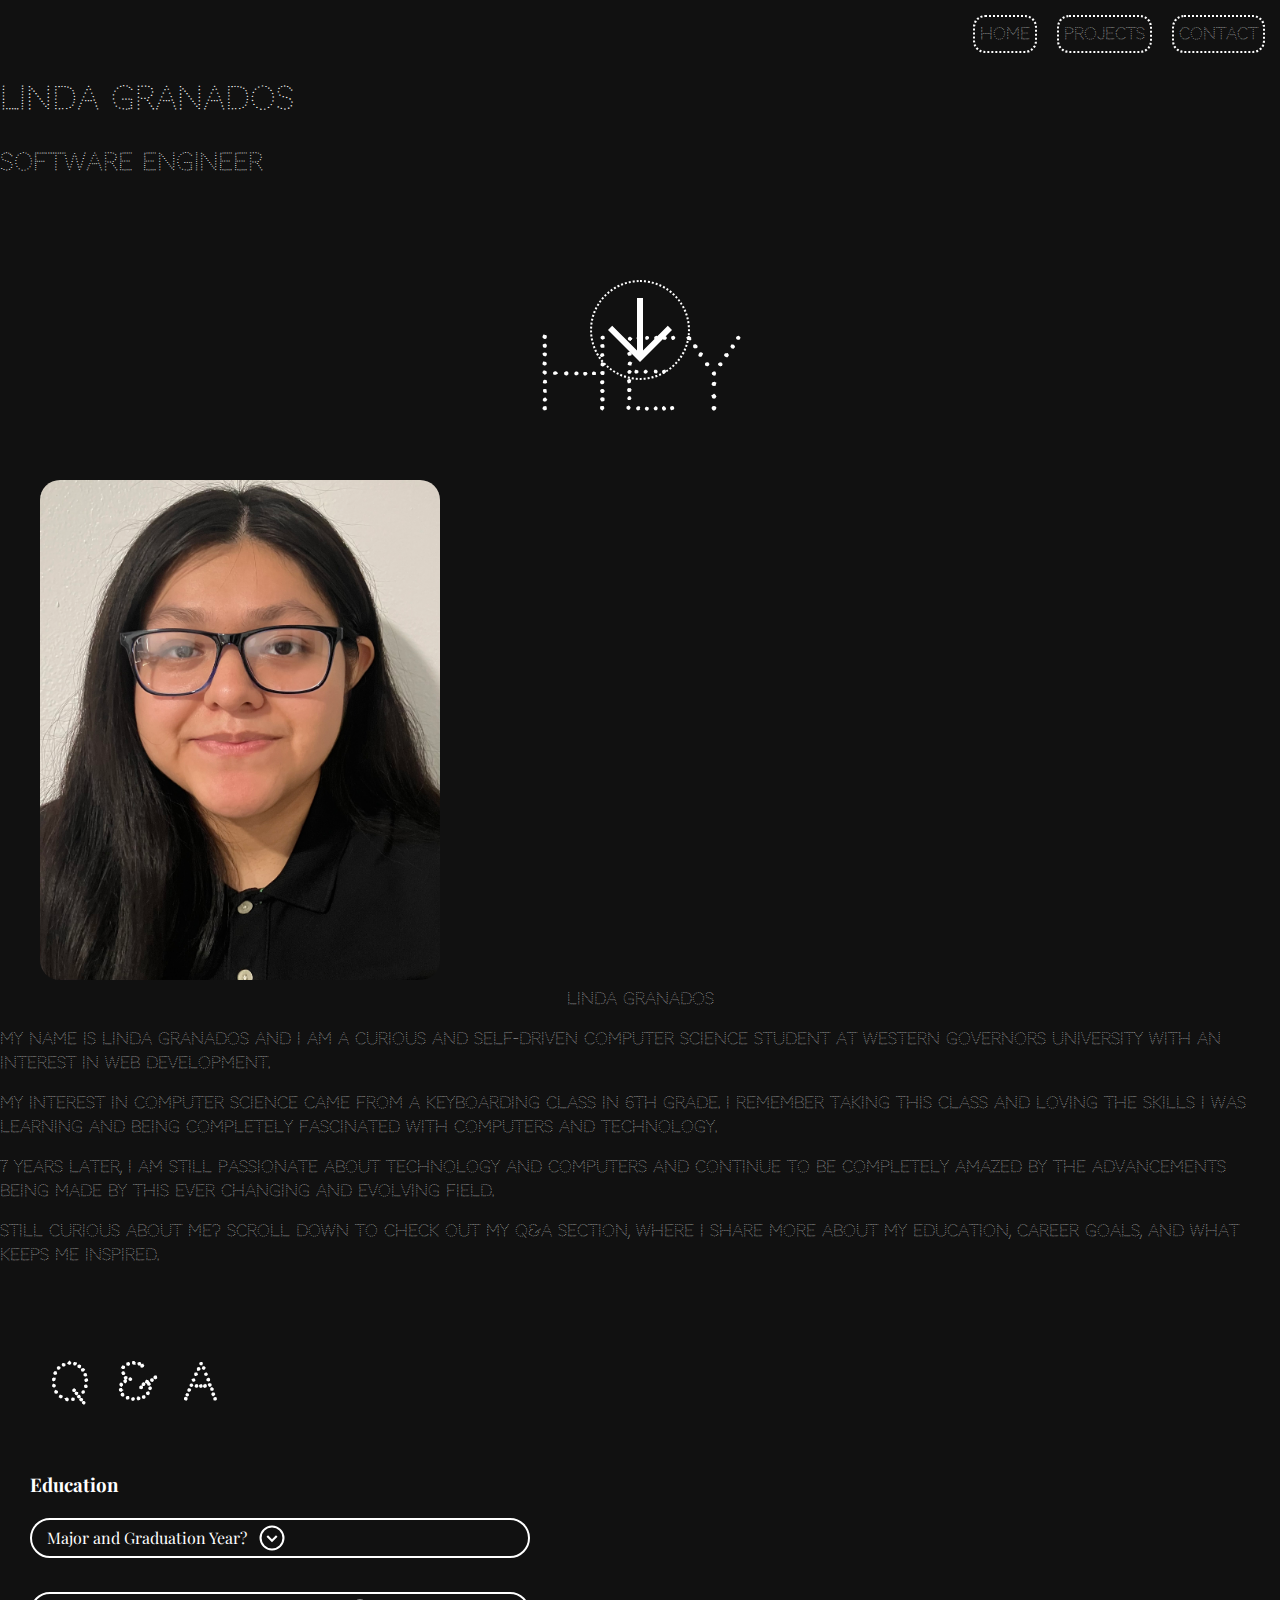
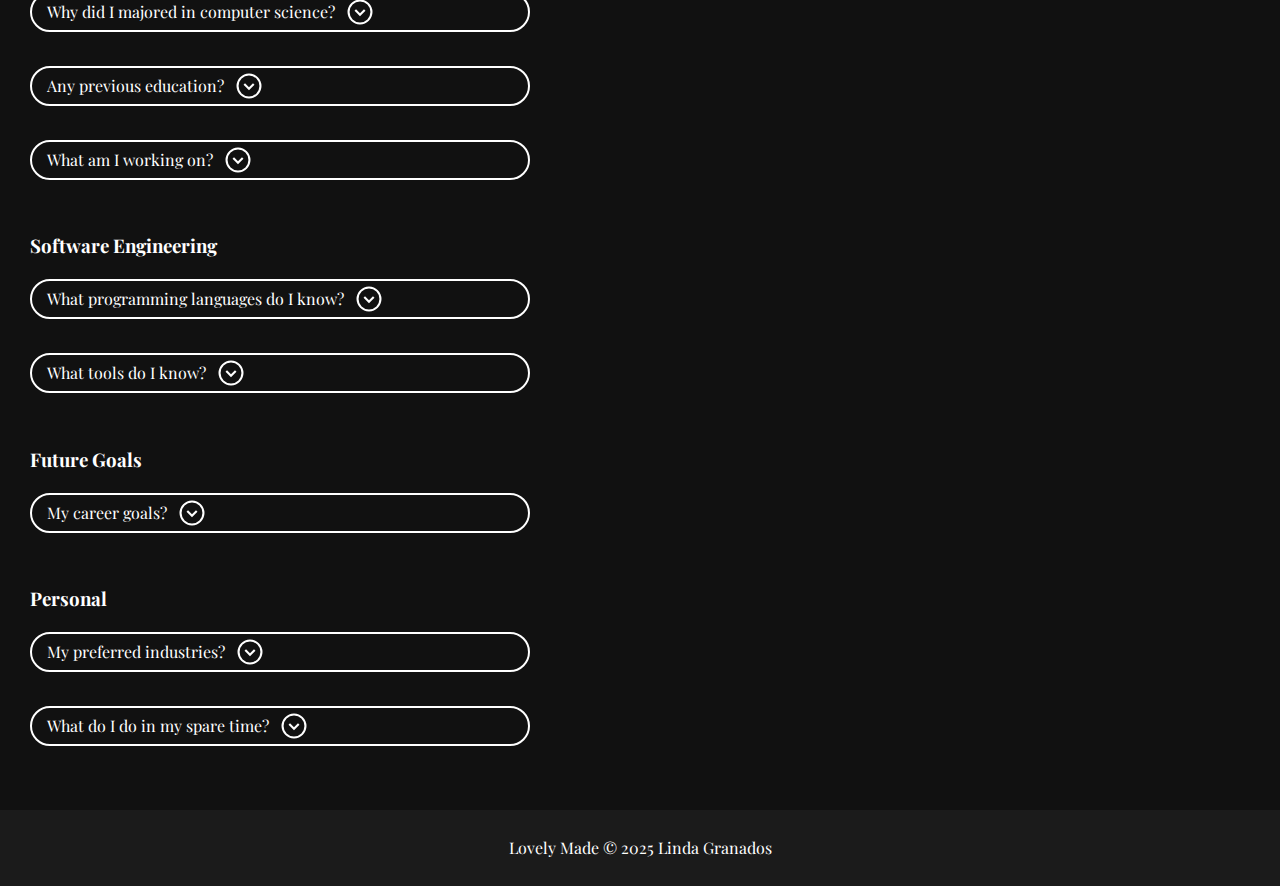
<file: index.html>
<!DOCTYPE html>
<html>
    <head>
        <meta charset="UTF-8">
        <title>Linda Granados Portfolio</title>
        <meta name="viewport" content="width=device-width, initial-scale=1">
        <link rel="icon" type="image/x-icon" href="/Icon.png">
        <link href="/resetstyle.css" rel="stylesheet">
        <link href="/update.css" rel="stylesheet">
        <link rel="preconnect" href="https://fonts.googleapis.com">
        <link rel="preconnect" href="https://fonts.gstatic.com" crossorigin>
        <link href="https://fonts.googleapis.com/css2?family=Codystar&family=Playfair+Display:ital,wght@0,400..900;1,400..900&display=swap" rel="stylesheet">
    </head>

    <body>
        <!--Top of the page navigation links-->
        <nav>
            <a href="index.html">Home</a>
            <a href="projects.html">Projects</a>
            <a href="contact.html">Contact</a>
        </nav>
        
        <main class="homeScreen">
            <!--Name and title-->
            <header class="landingPage">
                <h1 class="dot-style" id="myName">Linda Granados</h1>
                <h2 class="dot-style" id="myIdentity">Software Engineer</h2>
            </header>
            
            <a href="#about-me">
                <div class="scroll-down-circle">
                    <img src="/arrow_downward_100dp_FFFFFF_FILL0_wght400_GRAD0_opsz48.svg" class="downwardArrow" alt="Scroll down arrow">
                </div>
            </a>

            <!-- Brief intro about me-->
            <section id="about-me">
                <h1 class="dot-style" id="hey">Hey</h1>
    
                <section class="lindaContainer">
                    <div class="imageCaption">
                        <figure>
                            <img src="/farShot.jpg" class="lindag-image">
                            <figcaption class="image-description">Linda Granados</figcaption>
                        </figure>
                    </div>
                    
                    <div class="briefIntro">
                        <p>
                            My name is Linda Granados and I am a curious and self-driven computer science student at Western Governors University with an interest in web development.
                        </p>
                        <p>
                            My interest in computer science came from a keyboarding class in 6th grade. I remember taking this class and loving the skills I was learning and being completely fascinated with computers and technology.
                        </p>
                        <p>
                            7 years later, I am still passionate about technology and computers and continue to be completely amazed by the advancements being made by this ever changing and evolving field.
                        </p>
                        <p>
                            Still curious about me? Scroll down to check out my Q&amp;A section, where I share more about my education, career goals, and what keeps me inspired.
                        </p>
                    </div>
                </section>
            </section>
    
            <!--Q & A Section-->
            <section class="q-and-a">
                <h2 class="dot-headers">Q &amp; A</h2>
    
                <h3>Education</h3>
    
                <div class="question-shape">Major and Graduation Year?
                    <span>
                        <img class="circle" src="/expand_circle_down_36dp_FFFFFF_FILL0_wght400_GRAD0_opsz40.svg" alt="Scroll down arrow">
                    </span>
                </div>
                <div class="answer-shape">
                    I am pursuing a Bachelor's Degree with an expected graduation date of December 2027.
                </div>
                <br>
    
                <div class="question-shape">Why did I majored in computer science?
                    <span>
                        <img class="circle" src="/expand_circle_down_36dp_FFFFFF_FILL0_wght400_GRAD0_opsz40.svg" alt="Scroll down arrow">
                    </span>
                </div>
                <div class="answer-shape">
                    It is all thanks to a keyboarding class I took in 6th grade.
                    <br><br>I can remember taking this course and loving everything I was learning about computers and technology. I learned how to type pretty quickly, sometimes without even looking down at the keyboard with minimal errors. I also learned about the basic parts of a computer and how all the little parts do a function that makes a computer run.
                    <br><br>I loved all of the information I was learning, so much that the following years I decided to use any elective credits I had to be about computers and technology. I went on to take Digital Information Technology, Introduction to Computers, Cybersecurity, Foundations of Programming, etc.
                    <br><br>Throughout my time taking those courses, I realized that I was happiest and it was something that always made me feel excited to learn and I loved to spend my time applying the concepts I was being taught into working code.
                    <br><br>So, I decided to major in computer science.
                </div>
                <br>
    
                <div class="question-shape">Any previous education?
                    <span>
                        <img class="circle" src="/expand_circle_down_36dp_FFFFFF_FILL0_wght400_GRAD0_opsz40.svg" alt="Scroll down arrow">
                    </span>
                </div>
                <div class="answer-shape">
                    I earned my Associate's degree in Computer Science at Hillsborough Community College.
                </div>
                <br>
    
                <div class="question-shape">What am I working on?
                    <span>
                        <img class="circle" src="/expand_circle_down_36dp_FFFFFF_FILL0_wght400_GRAD0_opsz40.svg" alt="Scroll down arrow">
                    </span>
                </div>
                <div class="answer-shape">
                    I am currently working on earning my Full-Stack Engineer certificate on Codecademy. 
                    I am currently learning how to code in JavaScript, I have learned to create variables, conditionals, functions, 
                    and manage them using scope. I am also building projects as I go, my focus right now is on building projects in 
                    frontend, where my focus is providing users the best experience possible. I enjoy being able to design projects, 
                    develop the code and fix bugs every now and then. 
                </div>
                <br>
    
                <h3>Software Engineering</h3>
    
                <div class="question-shape">What programming languages do I know?
                    <span>
                        <img class="circle" src="/expand_circle_down_36dp_FFFFFF_FILL0_wght400_GRAD0_opsz40.svg" alt="Scroll down arrow">
                    </span>
                </div>
                <div class="answer-shape">
                    <ul>
                        <li>Python</li>
                        <li>HTML/CSS</li>
                        <li>Java</li>
                        <li>JavaScript</li>
                    </ul>
                </div>
                <br>
    
                <div class="question-shape">What tools do I know?
                    <span>
                        <img class="circle" src="/expand_circle_down_36dp_FFFFFF_FILL0_wght400_GRAD0_opsz40.svg" alt="Scroll down arrow">
                    </span>
                </div>
                <div class="answer-shape">
                    <ul>
                        <li>Visual Code Studio</li>
                        <li>Eclipse</li>
                        <li>Git</li>
                        <li>GitHub</li>
                        <li>Chrome DevTools</li>
                        <li>Canva</li>
                    </ul>
                </div>
                <br>
                
                <h3>Future Goals</h3>
                <div class="question-shape">My career goals?
                    <span>
                        <img class="circle" src="/expand_circle_down_36dp_FFFFFF_FILL0_wght400_GRAD0_opsz40.svg" alt="Scroll down arrow">
                    </span>
                </div>
                <div class="answer-shape">
                    My career goal is to ultimately become a well-rounded full-stack engineer.
                    <br><br>I'm currently focused on strengthening my front-end skills, and once I've gained more proficiency on the client side, I plan to transition into back-end development.
                    <br><br>I want to gain hands-on experience on both sides of development before fully transitioning to a full-stack role, so I can be well equipped to handle issues and contribute seamlessly to both teams across the entire development cycle.
                </div>
                <br>
    
                <!--
                <div class="question-shape">Why do I want to become a software engineer?
                    <span>
                        <img class="circle" src="/expand_circle_down_36dp_FFFFFF_FILL0_wght400_GRAD0_opsz40.svg" alt="Scroll down arrow">
                    </span>
                </div>
                <div class="answer-shape"></div>
                <br>
                -->
    
                <h3>Personal</h3>
                <!--
    
                <div class="question-shape">What motivates me?
                    <span>
                        <img class="circle" src="/expand_circle_down_36dp_FFFFFF_FILL0_wght400_GRAD0_opsz40.svg" alt="Scroll down arrow">
                    </span>
                </div>
                <div class="answer-shape">
                    I want to improve user experience because I know the difficulties a user has because we have all been users at one point.
                </div>
                <br>
                -->
    
                <div class="question-shape">My preferred industries?
                    <span>
                        <img class="circle" src="/expand_circle_down_36dp_FFFFFF_FILL0_wght400_GRAD0_opsz40.svg" alt="Scroll down arrow">
                    </span>
                </div>
                <div class="answer-shape">
                    <p>The industries I would like to work in are: </p>
                    
                    <ul>
                        <li>Entertainment</li>
                        <li>Technology</li>
                        <li>Finance</li>
                        <li>Retail</li>
                    </ul>
                </div>
                <br>
    
                <div class="question-shape">What do I do in my spare time?
                    <span>
                        <img class="circle" src="/expand_circle_down_36dp_FFFFFF_FILL0_wght400_GRAD0_opsz40.svg" alt="Scroll down arrow">
                    </span>
                </div>
                <div class="answer-shape">
                    <p>I like to spend my time:</p>
                    <ul>
                        <li>Coming up with new projects like this one</li>
                        <li>Drawing</li>
                        <li>Watching a new movie or series (Have been enjoy watching The Rookie and Suits)</li>
                        <li>Learning a new language (Recently I have been trying to learn Italian)</li>
                    </ul>
                </div>
                <br>
            </section>
    </main>
    
            <!--Footer section-->
            <footer>
                <p>Lovely Made © 2025 Linda Granados</p>
            </footer>

            <!--Testing for expanding answer for Q&A Section-->
            <script>
                const triggers = document.querySelectorAll('.question-shape');
    
                triggers.forEach(trigger => {
                    trigger.addEventListener('click', function () {
                        const answer = this.nextElementSibling;
                        if (answer.classList.contains('answer-shape')) {
                            answer.style.display = answer.style.display === 'block' ? 'none' : 'block';
                        }
                    });
                });
            </script>
    </body>
</html>
</file>
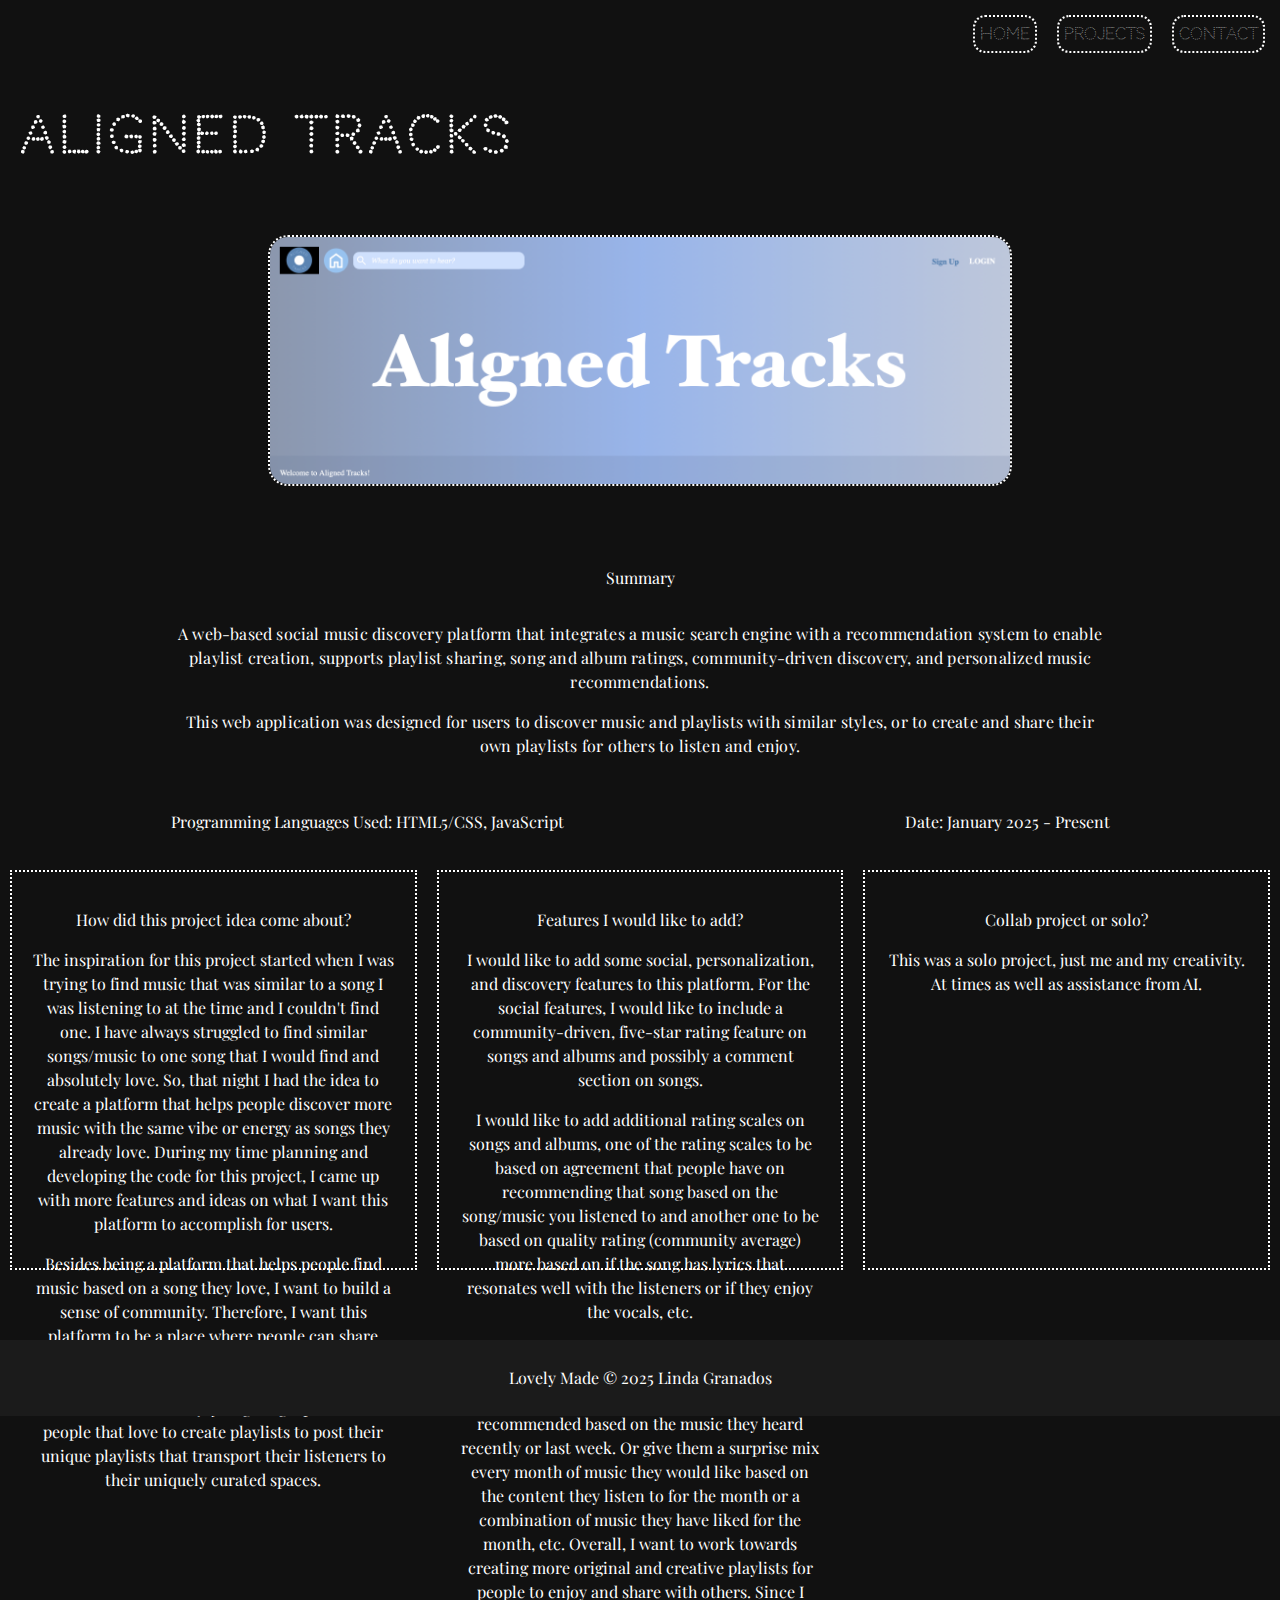
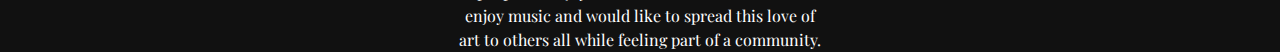
<file: aligned-tracks.html>
<!DOCTYPE html>
<html>
    <head>
        <meta charset="UTF-8">
        <title>Aligned Tracks Project</title>
        <link rel="icon" type="image/x-icon" href="/Icon.png">
        <meta name="viewport" content="width=device-width, initial-scale=1">
        <link href="/resetstyle.css" rel="stylesheet">
        <link href="/update.css" rel="stylesheet">
        <link rel="preconnect" href="https://fonts.googleapis.com">
        <link rel="preconnect" href="https://fonts.gstatic.com" crossorigin>
        <link href="https://fonts.googleapis.com/css2?family=Codystar&family=Playfair+Display:ital,wght@0,400..900;1,400..900&display=swap" rel="stylesheet">
    </head>

    <body>
        <!--Top of the page navigation links-->
        <nav>
            <a href="index.html">Home</a>
            <a href="projects_updated.html">Projects</a>
            <a href="contact.html">Contact</a>
        </nav>

        <!-- Title of Page-->
        <h1 class="dot-headers">Aligned Tracks</h1>

                <section class="portfolio-info">
            <div class="preview-link">
                <img class="demo" src="./alignedTracksPreview.png">
                <br>
                <!-- <a class="demo-link" href="https://lindagranados.github.io/index.html" target="_blank">VISIT ME!</a> -->
            </div>
        </section>

        <section class="summary">
            <p>Summary</p>
            <div class="summary-text">
                <p>
                    A web-based social music discovery platform that integrates a music search engine with a recommendation system 
                    to enable playlist creation, supports playlist sharing, song and album ratings, community-driven discovery, and 
                    personalized music recommendations. 
                </p>
                <p>
                    This web application was designed for users to discover music and playlists with similar styles, or to create 
                    and share their own playlists for others to listen and enjoy.
                 </p>
            </div>
        </section>

        <section class="info-lines">
            <div class="three-line-box">
                <p>Programming Languages Used: HTML5/CSS, JavaScript</p>
            </div>

            <div class="three-line-box">
                <p>Date: January 2025 - Present</p>
            </div>
        </section>

        <section class="info-boxes">
            <div class="box">
                <p>How did this project idea come about?</p>
                <p>
                    The inspiration for this project started when I was trying to find music that was similar to a song I was 
                    listening to at the time and I couldn't find one. I have always struggled to find similar songs/music to one 
                    song that I would find and absolutely love. So, that night I had the idea to create a platform that helps 
                    people discover more music with the same vibe or energy as songs they already love. During my time planning 
                    and developing the code for this project, I came up with more features and ideas on what I want this platform 
                    to accomplish for users.
                </p>
                <p>
                    Besides being a platform that helps people find music based on a song they love, I want to build a sense of 
                    community. Therefore, I want this platform to be a place where people can share their love for music in a 
                    variety of ways. Whether that is by helping recommend similar songs for others to listen and enjoy or giving 
                    a platform for people that love to create playlists to post their unique playlists that transport their 
                    listeners to their uniquely curated spaces. 
                </p>
            </div>

            <div class="box">
                <p>Features I would like to add?</p>
                <p>
                </p>
                <p>
                    I would like to add some social, personalization, and discovery features to this platform. 
                    For the social features, I would like to include a community-driven, five-star rating feature on songs and 
                    albums and possibly a comment section on songs.
                </p>
                <p>
                    I would like to add additional rating scales on songs and albums, one of the rating scales to be based on 
                    agreement that people have on recommending that song based on the song/music you listened to and another 
                    one to be based on quality rating (community average) more based on if the song has lyrics that resonates 
                    well with the listeners or if they enjoy the vocals, etc. 
                </p>
                <p>
                    For the personalization and discovery features, I want the platform to be able to give users every week a 
                    song suggestion that others have recommended based on the music they heard recently or last week. Or give 
                    them a surprise mix every month of music they would like based on the content they listen to for the month 
                    or a combination of music they have liked for the month, etc. Overall, I want to work towards creating more 
                    original and creative playlists for people to enjoy and share with others. Since I enjoy music and would like 
                    to spread this love of art to others all while feeling part of a community.
                </p>
            </div>

            <div class="box">
                <p>Collab project or solo?</p>
                <p>
                    This was a solo project, just me and my creativity. At times as well as assistance from AI.
                </p>
            </div>
        </section>


        <!--Footer section-->
        <footer>
            <p>Lovely Made © 2025 Linda Granados</p>
        </footer>

    </body>

</html>
</file>
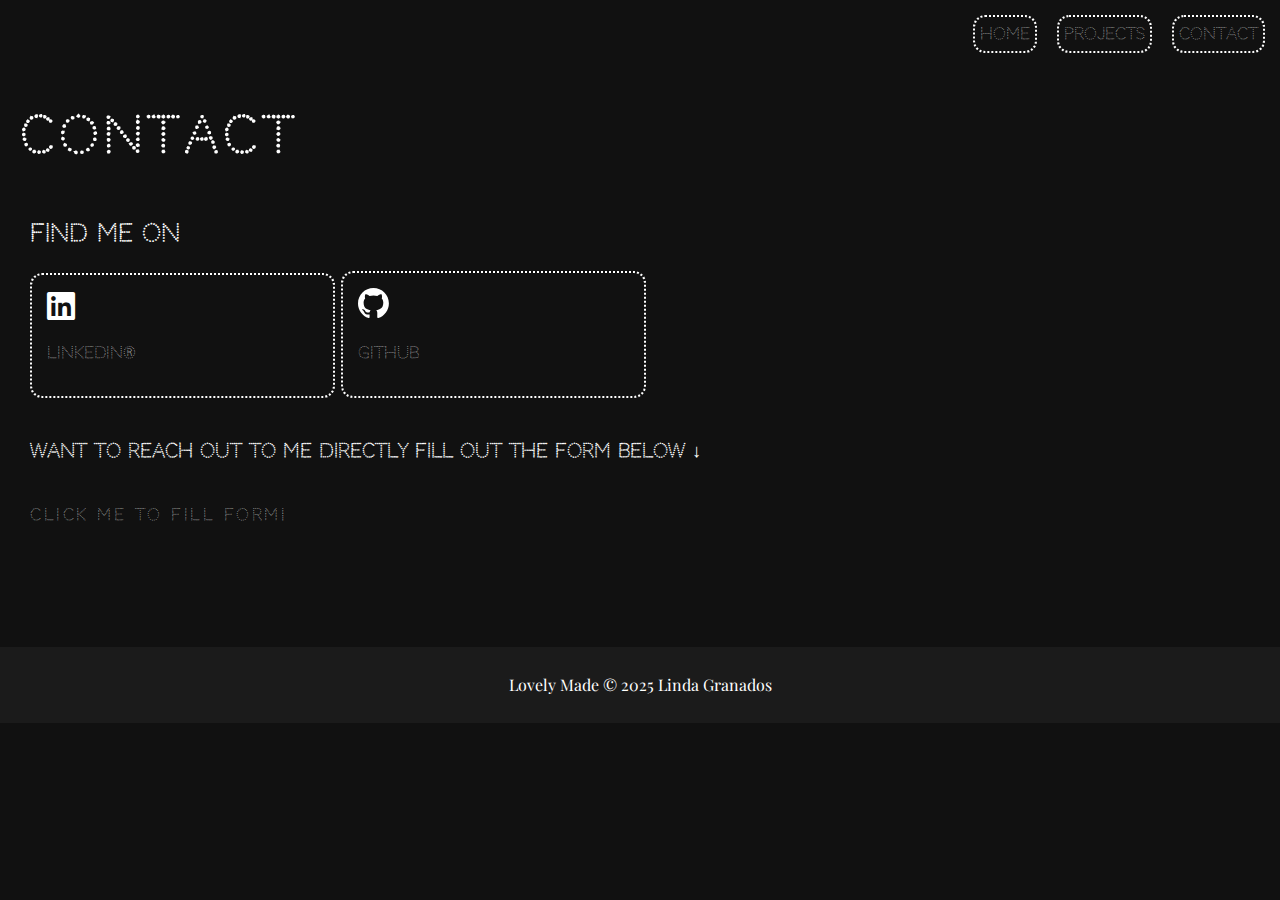
<file: contact.html>
<!DOCTYPE html>
<html>
    <head>
        <meta charset="UTF-8">
        <title>Contact Page</title>
        <link rel="icon" type="image/x-icon" href="/Icon.png">
        <meta name="viewport" content="width=device-width, initial-scale=1">
        <link href="/resetstyle.css" rel="stylesheet">
        <link href="/update.css" rel="stylesheet">
        <link rel="preconnect" href="https://fonts.googleapis.com">
        <link rel="preconnect" href="https://fonts.gstatic.com" crossorigin>
        <link href="https://fonts.googleapis.com/css2?family=Codystar&family=Playfair+Display:ital,wght@0,400..900;1,400..900&display=swap" rel="stylesheet">
        <link rel="stylesheet" href="https://cdnjs.cloudflare.com/ajax/libs/font-awesome/5.15.4/css/all.min.css">  

    </head>

    <body>
        <!--Top of the page navigation links-->
        <nav>
            <a href="index.html">Home</a>
            <a href="projects_updated.html">Projects</a>
            <a href="contact.html">Contact</a>
        </nav>

        <!-- Title of Page-->
        <h1 class="dot-headers">Contact</h1>

        <!--Social Buttons-->
        <section class="socials">
            <h2>Find Me On</h2>
            <div class="li">
                <a href="https://www.linkedin.com/in/linda-granados/" target="_blank">
                    <i class="fab fa-linkedin fa-2x linkedin-icon"></i>
                </a>
                <p>LinkedIn®</p>
            </div>
            <div class="li">
                <a href="https://github.com/lindagranados" target="_blank">
                    <img class="icon" src="github-mark-white.svg" alt="github_logo">
                </a>
                <p>GitHub</p>
            </div>
        </section>

        <!-- Contact Form-->
        
        <section class="contact-form">
            <h3>Want to reach out to me directly fill out the form below ↓</h3>
        </section>
          <!--   <form class="contact-design" action="collect.html" method="POST">
                <h3 class="contact-title">Contact Form</h3>
                <label for="fullName">Full Name*</label>
                <input type="text" id="fullName" name="fullName" placeholder="Enter your full name here" required>

                <label for="email">Email*</label>
                <input type="text" id="email" name="email" placeholder= "Enter your email" required>

                <label for="reason">Reason For Contact*</label>
                <textarea rows="10" cols="30" name="reason" placeholder="Hey! . . . " required></textarea>

                <br>
                <input class="submitButton" type="submit" value="Submit">
            </form>
        </section>
        -->

        <a class="contactLink" href="https://docs.google.com/forms/d/e/1FAIpQLSfLAoPZSU2x5pH1UYr-LHRwFzo5aZRp3Ln9C0jVOlvmWxctGw/viewform?usp=dialog" target="_blank">Click Me to Fill Form!</a>

        
        <section class="temporary"></section>
        <!--Footer section-->
        <footer>
            <p>Lovely Made © 2025 Linda Granados</p>
        </footer>

    </body>

</html>
</file>
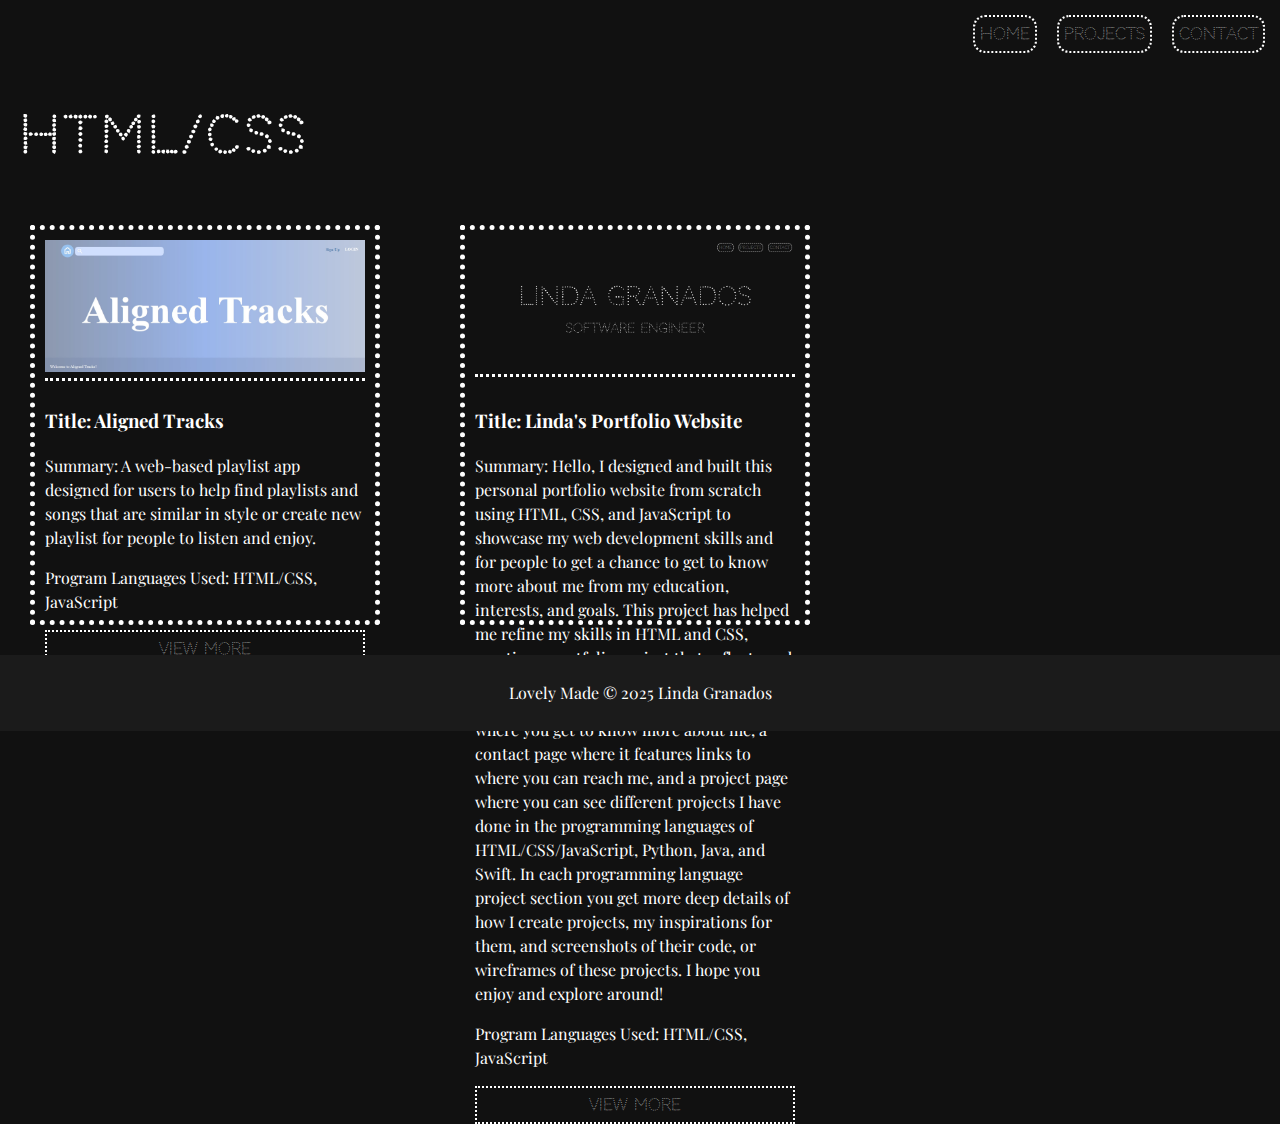
<file: html_css_page.html>
<!DOCTYPE html>
<html>
    <head>
        <meta charset="UTF-8">
        <title>HTML & CSS Projects</title>
        <link rel="icon" type="image/x-icon" href="/Icon.png">
        <meta name="viewport" content="width=device-width, initial-scale=1">
        <link href="/resetstyle.css" rel="stylesheet">
        <link href="/update.css" rel="stylesheet">
        <link rel="preconnect" href="https://fonts.googleapis.com">
        <link rel="preconnect" href="https://fonts.gstatic.com" crossorigin>
        <link href="https://fonts.googleapis.com/css2?family=Codystar&family=Playfair+Display:ital,wght@0,400..900;1,400..900&display=swap" rel="stylesheet">
    </head>

    <body>
        <!--Top of the page navigation links-->
        <nav>
            <a href="index.html">Home</a>
            <a href="projects.html">Projects</a>
            <a href="contact.html">Contact</a>
        </nav>

        <!-- Title of Page-->
        <h1 class="dot-headers">HTML/CSS</h1>

        <!--Project Demo Containers-->

        <section class="project-demos">
            <!--Project #1 ("Aligned Tracks")-->
            <div class="project-box">
                <div class="top-half">
                    <img class="demo-thumbnail" src="/Aligned_Tracks.jpg">
                   <!-- <img class="demo-thumbnail" src="resources/images/soundshare_project.jpg"> -->
                </div>
                <div class="bottom-half">
                    <h3>Title: Aligned Tracks</h3>
                    <p class="summary-paragraph">
                        Summary: A web-based playlist app designed for users to help find playlists and songs that are 
                        similar in style or create new playlist for people to listen and enjoy.
                    </p>
                    <p>Program Languages Used: HTML/CSS, JavaScript</p>
                    <a class="view-more" href="#">View More</a> -->
                </div>
            </div>
            
            <!-- Project #2 ("Coffee and Dessert Shop") -->
            <!--
            <div class="project-box">
                <div class="top-half">
                    <img class="demo-thumbnail" src="/portfolio_project.jpg"> 
                </div>
                <div class="bottom-half">
                    <h3>Title: Ohh, Coffee!</h3>
                    <p class="summary-paragraph">
                        Summary: A web-based application designed for consumers to find coffee and bakery items at the fictional shop called, "Ooh, Coffee!". 
                    </p>
                    <p>Program Languages Used: HTML/CSS, JavaScript</p>
                    <a class="view-more" href="#">Coming Soon!</a>
                    <a class="view-more" href="#">View More</a> --> <!--Will be used when the page goes live.
                </div>
            </div>
            -->

            <!--Project #3 ("Linda's Portfolio Website")-->
            <div class="project-box">
                <div class="top-half">
                    <img class="demo-thumbnail" src="/2025_portfolio.jpg">
                </div>
                <div class="bottom-half">
                    <h3>Title: Linda's Portfolio Website</h3>
                    <p class="summary-paragraph">Summary: Hello, I designed and built this personal portfolio website from scratch using HTML, CSS, and JavaScript to showcase my web development skills and for people to get a chance to get to know more about me from my education, interests, and goals.
                        This project has helped me refine my skills in HTML and CSS, creating a portfolio project that reflects and captures me. From selecting specific colors, fonts, and images. Including Q & A section where you get to know more about me, a contact page where 
                        it features links to where you can reach me, and a project page where you can see different projects I have done in the programming languages of HTML/CSS/JavaScript, Python, Java, and Swift. In each programming language project section you get more deep 
                        details of how I create projects, my inspirations for them, and screenshots of their code, or wireframes of these projects.
                        I hope you enjoy and explore around!
                    </p>
                    <p>Program Languages Used: HTML/CSS, JavaScript</p>
                    <a class="view-more" href="portfolio.html">View More</a>
                </div>
            </div>
        </section>
        
        
        
        <!--Footer section-->
        <footer>
            <p>Lovely Made © 2025 Linda Granados</p>
        </footer>

    </body>
</html>
</file>
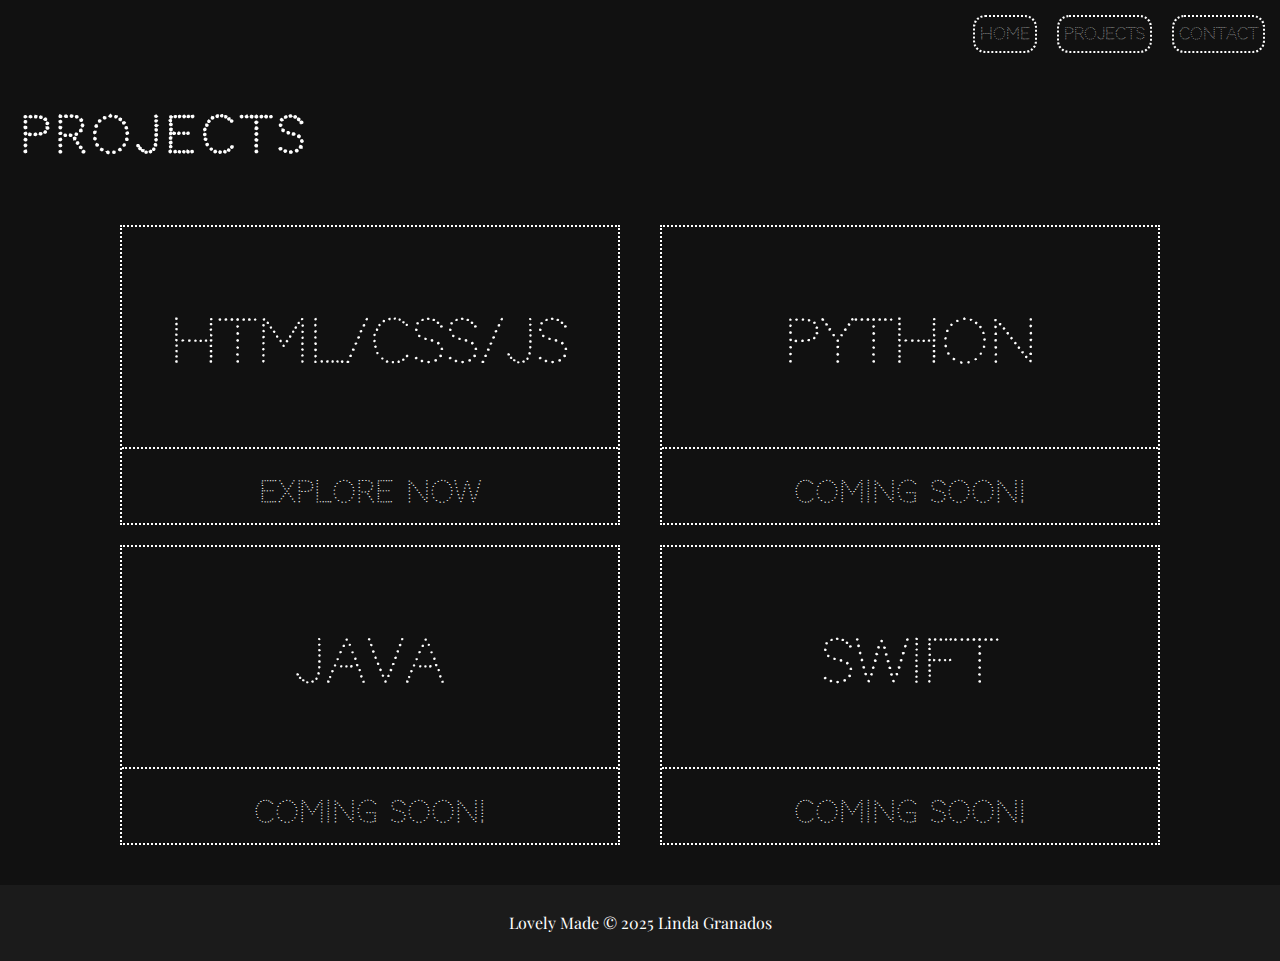
<file: projects.html>
<!DOCTYPE html>
<html>
    <head>
        <meta charset="UTF-8">
        <title>Project Page</title>
        <meta name="viewport" content="width=device-width, initial-scale=1">
        <link href="/resetstyle.css" rel="stylesheet">
        <link href="/update.css" rel="stylesheet">
        <link rel="preconnect" href="https://fonts.googleapis.com">
        <link rel="preconnect" href="https://fonts.gstatic.com" crossorigin>
        <link href="https://fonts.googleapis.com/css2?family=Codystar&family=Playfair+Display:ital,wght@0,400..900;1,400..900&display=swap" rel="stylesheet">
    </head>

    <body>
        <!--Top of the page navigation links-->
        <nav>
            <a href="index.html">Home</a>
            <a href="projects.html">Projects</a>
            <a href="contact.html">Contact</a>
        </nav>

        <!-- Title of Page-->
        <h1 class="dot-headers">Projects</h1>

        <!-- Organization of My Projects-->

        <section class="projects">
            <div class="project-container">
                <p class="label">HTML/CSS/JS</p>
                <a class="explore-button" href="html_css_page.html">Explore Now</a>
            </div>

            <div class="project-container">
                <p class="label">Python</p>
                <a class="explore-button" href="#">Coming Soon!</a>
                <!--<a class="explore-button" href="#">Explore Now</a> --> <!--Will be used when the page goes live.-->
            </div>

            <div class="project-container">
                <p class="label">Java</p>
                <a class="explore-button" href="#">Coming Soon!</a>
                <!--<a class="explore-button" href="#">Explore Now</a> --> <!--Will be used when the page goes live.-->
            </div>

            <div class="project-container">
                <p class="label">Swift</p>
                <a class="explore-button" href="#">Coming Soon!</a>
                <!--<a class="explore-button" href="#">Explore Now</a> --> <!--Will be used when the page goes live.-->
            
            </div>
        </section>


        <!--Footer section-->
        <footer>
            <p>Lovely Made © 2025 Linda Granados</p>
        </footer>

    </body>

</html>
</file>
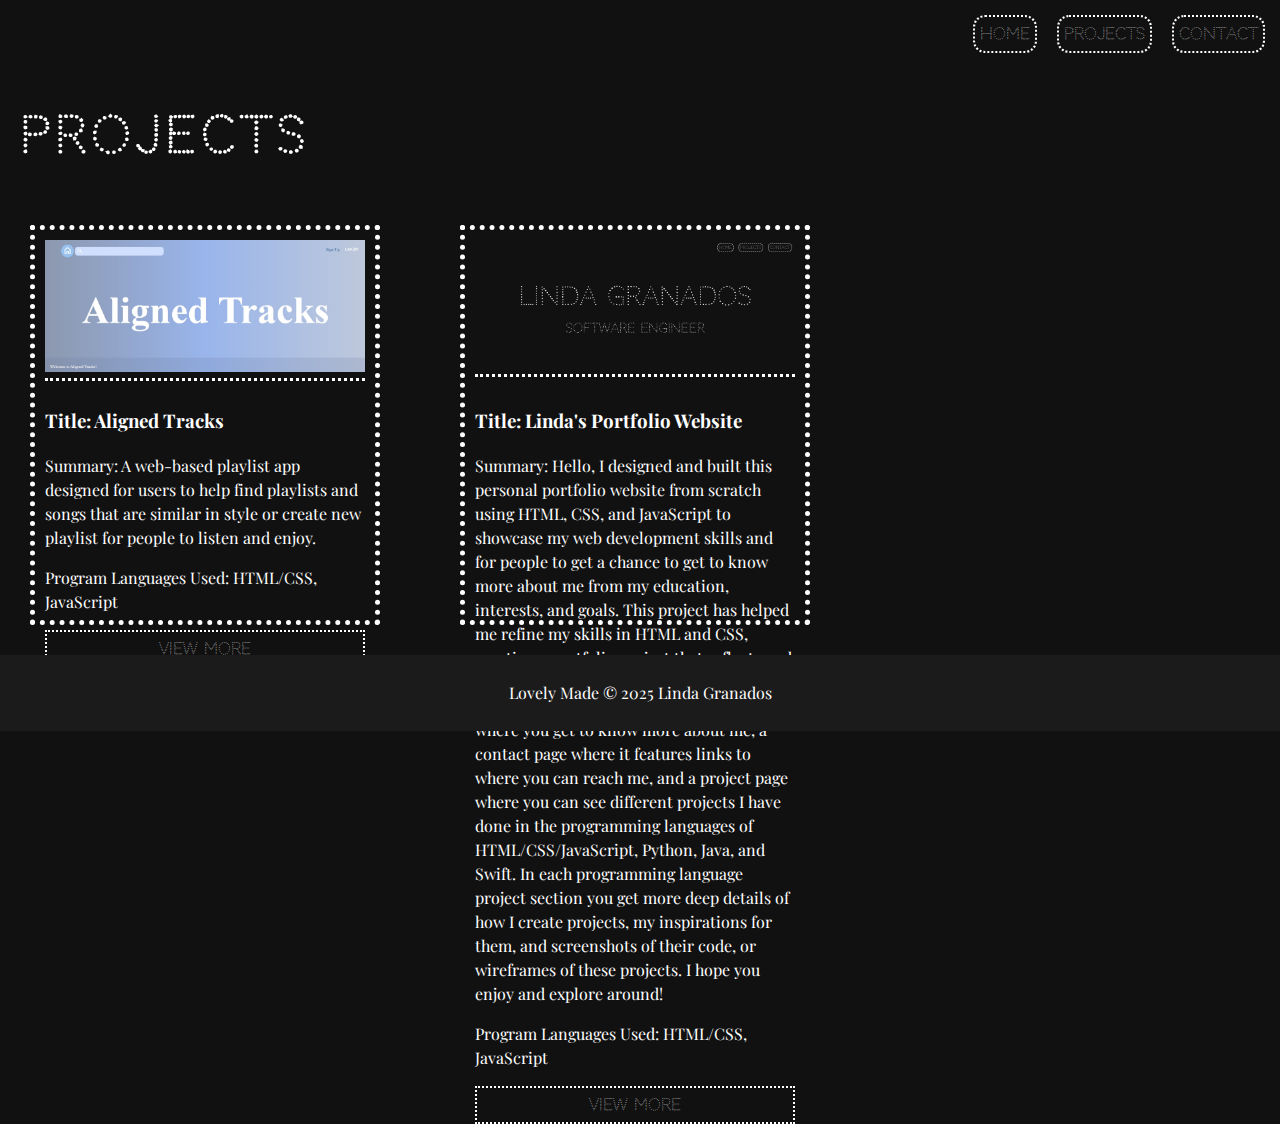
<file: projects_updated.html>
<!DOCTYPE html>
<html>
    <head>
        <meta charset="UTF-8">
        <title>Project Page</title>
        <link rel="icon" type="image/x-icon" href="/Icon.png">
        <meta name="viewport" content="width=device-width, initial-scale=1">
        <link href="/resetstyle.css" rel="stylesheet">
        <link href="/update.css" rel="stylesheet">
        <link rel="preconnect" href="https://fonts.googleapis.com">
        <link rel="preconnect" href="https://fonts.gstatic.com" crossorigin>
        <link href="https://fonts.googleapis.com/css2?family=Codystar&family=Playfair+Display:ital,wght@0,400..900;1,400..900&display=swap" rel="stylesheet">
    </head>

    <body>
        <!--Top of the page navigation links-->
        <nav>
            <a href="index.html">Home</a>
            <a href="projects_updated.html">Projects</a>
            <a href="contact.html">Contact</a>
        </nav>

        <!-- Title of Page-->
        <h1 class="dot-headers">Projects</h1>

       <!--Project Demo Containers-->

        <section class="project-demos">
            <!--Project #1 ("Aligned Tracks")-->
            <div class="project-box">
                <div class="top-half">
                    <img class="demo-thumbnail" src="/Aligned_Tracks.jpg">
                   <!-- <img class="demo-thumbnail" src="resources/images/soundshare_project.jpg"> -->
                </div>
                <div class="bottom-half">
                    <h3>Title: Aligned Tracks</h3>
                    <p class="summary-paragraph">
                        Summary: A web-based playlist app designed for users to help find playlists and songs that are 
                        similar in style or create new playlist for people to listen and enjoy.
                    </p>
                    <p>Program Languages Used: HTML/CSS, JavaScript</p>
                    <a class="view-more" href="aligned-tracks.html">View More</a>
                </div>
            </div>

            <!--Project #2 ("Linda's Portfolio Website")-->
            <div class="project-box">
                <div class="top-half">
                    <img class="demo-thumbnail" src="/2025_portfolio.jpg">
                </div>
                <div class="bottom-half">
                    <h3>Title: Linda's Portfolio Website</h3>
                    <p class="summary-paragraph">Summary: Hello, I designed and built this personal portfolio website from scratch using HTML, CSS, and JavaScript to showcase my web development skills and for people to get a chance to get to know more about me from my education, interests, and goals.
                        This project has helped me refine my skills in HTML and CSS, creating a portfolio project that reflects and captures me. From selecting specific colors, fonts, and images. Including Q & A section where you get to know more about me, a contact page where 
                        it features links to where you can reach me, and a project page where you can see different projects I have done in the programming languages of HTML/CSS/JavaScript, Python, Java, and Swift. In each programming language project section you get more deep 
                        details of how I create projects, my inspirations for them, and screenshots of their code, or wireframes of these projects.
                        I hope you enjoy and explore around!
                    </p>
                    <p>Program Languages Used: HTML/CSS, JavaScript</p>
                    <a class="view-more" href="portfolio.html">View More</a>
                </div>
            </div>
        </section>


        <!--Footer section-->
        <footer>
            <p>Lovely Made © 2025 Linda Granados</p>
        </footer>

    </body>

</html>
</file>
<file: update.css>
/*NEW*/

html {
    font-size: 16px;
    overflow-x: hidden; /* Prevent horizontal scrollbar */

}

body {
    background: rgba(0, 0, 0, 0.932);
    color: white;
    font-family: "Codystar", "Georgia", "Times New Roman", sans-serif;
    font-weight: 400;
    font-style: normal;
}


/* Affects the appearance of the landing page: Linda ... Software */
.dot-style {
    font-family: "Codystar", sans-serif;
    font-weight: 400;
    font-style: normal;
}

/*Landing Page*/
.landing-page {
    text-align: center;
    height: 700px;
}

#name {
    font-size: 6.25rem;
    position: relative;
    top: 50px;
}

#identity {
    font-size: 3.125rem;
    position: relative;
    top: 5px;
    letter-spacing: 4px;
}

/* For the header navigations: home, contact, etc.*/
nav {
    display: flex;
    justify-content: flex-end;
    margin: 15px 5px;
}

nav a {
    display: inline-block;
    text-align: center;
    font-family: "Codystar", sans-serif;
    font-size: 16px;
    padding: 5px 5px;
    border-radius: 12px;
    border: 2px dotted white;
    color: white;
    text-decoration: none;
    margin: 0px 10px;
}

nav a:hover {
    border: 2px solid white;
}

nav a:active {
    border: 2px solid white;
    background: white;
    color: black;
    font-weight: bold;
}

/* End of the navigation bar*/


/* For the scroll down button */
.scroll-down-circle {
    display: flex;
    width: 100px;
    height: 100px;
    background-color: transparent;
    border: 2px dotted white;
    border-radius: 50%;
    justify-self: center;
    position: relative;
    top: 80px;
}
/* End of the scroll down button*/

/* For the HEY word */
#hey {
    text-align: center;
    font-size: 100px;
    margin-top:0;
    letter-spacing: 5px;
    margin-bottom: 30px;
}

/* Brief intro about me  */
.linda-container {
    display: flex;
    background: #1d1d1d;
    max-height: 700px;
    width: 100%;
}

.image-caption {
    display: flex;
    align-items: center;
    margin: 10px;
    text-align: center;

}
.lindag-image {
    height: 500px;
    width: 100%;
    width: 400px;
    border-radius: 20px
}

.brief-intro {
    display: flex;
    justify-content: center;
    flex-direction: column;
    margin: 10px 25px 10px 0;
    font-family: "Playfair Display", serif;
    font-optical-sizing: auto;
    font-weight: 500;
    font-style: normal;
    font-size: 20px;
}

.image-description {
    text-align: center;
}
/* End of brief intro of me*/


/* For section headers and page headers */
.dot-headers {
    font-family: "Codystar", serif;
    font-size: 50px;
    padding: 10px 20px;
    letter-spacing: 4px;
}

/*New Q & A Code*/
section.q-and-a {
    padding: 10px 30px;
    font-family: "Playfair Display", serif;
    width: 1000px;
}

.question-shape {
    display: flex;
    justify-content: flex-start;
    align-items: center;
    border: 2px solid white;
    border-radius: 50px;
    height: 40px;
    width: 500px;
    padding: 0 15px;
    margin-bottom: 10px;
    cursor: pointer; /* TESTING */
}

.answer-shape {
    display: none; /* TESTING */
    justify-content: flex-start;
    align-items: center;
    border: 2px dotted white;
    padding: 5px 10px;
    max-width: 500px;
    flex-wrap: wrap;
    flex-direction: column;
    align-items: flex-start;
    line-height: 1.5;
}

.circle {
    display: flex;
    width: 30px;
    margin-left: 10px;
}

/*End of Q & A Section*/


/*Footer*/
footer {
    position: relative;
    top: 20px; /* To give remove from the content and the top of the footer */
    font-family: "Playfair Display", serif;
    text-align: center;
    padding: 10px 5px;
    background: #1b1b1b;
    color: white;
    width: 100%;
    clear: both;
}



/* Projects Page Styling*/
.projects {
    padding: 0 100px 10px;
    display: flex;
    justify-content: space-around;
    align-items: center;
    flex-wrap: wrap;
    align-content: center;
    flex-direction: row;
    font-family: "CodyStar", sans-serif;
}

.project-container {
    display: inline-flex;
    border: 2px dotted white;
    justify-content: center;
    align-items: center;
    flex-shrink: 2;
    flex-wrap: wrap;
    align-content: space-around;
    flex-direction: column;
    width: 500px;
    height: 300px;
    margin: 10px 0;
}

.label {
    font-size: 60px;
}

a.explore-button {
    border-top: 2px dotted white;
    width: 100%;
    height: auto;
    font-size:30px;
    color: white;
    text-align: center;
    text-decoration: none;
    padding-top: 20px;
}

a.explore-button:visited {
    color: lightsteelblue;
    text-decoration: none;  
}

a.explore-button:hover {
    font-size: 31px;
}

.explore-button:active {
    font-size: 31px;
    color: rgb(188, 188, 188);
}


/*END OF THE PROJECT'S PAGE*/

/* Styling for Contact Page */
.socials, .contact-form {
    padding: 0px 30px 20px;
}

/* For the social links */
.linkedin-icon {
    color: white;
    transition: color 0.3s;
}

div.li {
    display: inline-flex;
    flex-direction: column; /* Stack children vertically */
    border: 2px dotted white;
    border-radius: 12px;
    padding: 15px;
    align-items: flex-start;    /* Center items horizontally */
    width: 25%;
    justify-content: center;
}

.icon {
    height: 30px;
}

/* End of the social links*/

/* For the contact form*/

.contact-title {
    font-size: 30px;
    text-align: center;
    border-bottom: 2px dotted white;
    width: 100%;
}
.contact-design {
    font-family: "CodyStar", sans-serif;
    font-size: 18px;
    border: 2px dotted white;
    padding: 10px 30px;
    border-radius: 15px;
    max-width: 500px;
}

label {
    display: block;
    margin: 3px 0;
}

input, textarea {
    width: 100%;
    color: white;
    background: black;
    margin: 3px 0;
}

.submitButton {
    margin: 5px auto;
    border-radius: 12px;
    padding: 5px;
    border: 2px dotted white;
    cursor: pointer;
}

.submitButton:hover {
    background: hsl(210, 5%, 50%);
}

.submitButton:active {
    background: transparent;
    border: 2px solid white;
}

/* End of the contact form */

/*Styling for the HTML/CSS PAGE*/
.project-demos {
    padding: 0 20px;
    display: grid;
    grid-template-columns: repeat(3, 1fr);
    gap: 10px 50px;
}

.project-box {
    font-family: "Playfair Display", "Georgia", "Times New Roman", sans-serif;
    padding: 10px; /*Changes the space around the content inside of the projects*/
    margin: 10px; /*Changes the space around the boxes*/
    height: 400px; /*Changes the height of the demo containers*/
    width: 350px;
    display: inline-flex;
    justify-content: space-between; /*Changes the spacing between title, summary, etc.*/
    flex-direction: column;
    border: 5px dotted white;

}

.demo-thumbnail {
    width: 100%;
}

.top-half {
    border-bottom: 3px dotted white;
}

.bottom-half {
    height: 60%;
}

.view-more {
    display: flex;
    justify-content: center;
    border: 2px dotted white;
    padding: 5px;
    color: white;
    text-decoration: none;
    font-family: "CodyStar", "Georgia", "Times New Roman", sans-serif;
}

.view-more:visited {
    color: lightsteelblue;
    text-decoration: none;  
}

.view-more:hover {
    font-size: 18px;
}

.view-more:active {
    font-size: 18px;
    color: rgb(188, 188, 188);
    font-weight: 500;
}

/* End of the project details */

/* FOR PORTFOLIO WEBPAGE*/

.portfolio-info, .summary {
    display: flex;
    flex-direction: column;
    justify-content: center;
    align-items: center;
    padding: 20px;
    font-family: "Playfair Display", "Georgia", "Times New Roman", sans-serif;
}

.summary-text {
    text-align: center;
    font-size: 1rem;
    width: 75%;
    letter-spacing: 0.2px;
}

.preview-link {
    display: flex;
    justify-content: center;
    flex-direction: column;
    align-items: center;
}

.demo {
    width: 60%;
    border: 2px dotted white;
    border-radius: 20px;
}

.demo-link {
    letter-spacing: 2.5px;
    color: white;
    text-decoration: none;
}

.demo-link:hover {
    color: white;
    font-size: 18px;
    text-decoration: underline;
}

.demo-link:active{
    color: white;
    font-size: 16px;
    text-decoration: underline;
}

/* For the programming languages and dates*/
.info-lines {
    display: flex;
    justify-content: space-around;
    align-items: baseline;
    font-family: "Playfair Display", "Georgia", "Times New Roman", sans-serif;
}

.info-boxes {
    display: flex;
    justify-content: space-around;
    align-items: baseline;
    margin: 20px 0 50px;
    font-family: "Playfair Display", "Georgia", "Times New Roman", sans-serif;
}

.box {
    border: 2px dotted white;
    padding: 20px;
    height: 400px; /*Updated from 250px because it was too small to hold text*/
    width: 500px;
    flex-direction: column;
    margin: 0 10px;
    text-align: center;
}

.gallery {
    padding: 20px;
    background: #1d1d1d;
}

.gallery-title {
    text-align: center;
    font-size: 30px;
}

.gallery-shots {
  display: grid;
  grid-template-columns: repeat(auto-fit, minmax(500px, 1fr));
  gap: 30px;
  padding: 20px;
  justify-items: center;
}


/* TRYING TO MAKE ZOOM IN FOR PHOTOS*/
.gallery img {
    height: 300px;
    width: 500px;
    cursor: pointer;
    transition: transform 0.3s ease;
}

.zoom-overlay {
  position: fixed;
  top: 0;
  left: 0;
  width: 100%;
  height: 100%;
  background: rgba(0, 0, 0, 0.8);
  display: none;
  justify-content: center;
  align-items: center;
  z-index: 1000;
}

.zoomed-image {
  max-width: 100%;
  max-height: 100%;
  box-shadow: 0 0 20px #6C6C6C;
  transform: scale(2);
  transition: transform 0.2s ease;
}


.details {
    text-align: center;
    width: 500px;
    font-family: "Playfair Display", "Georgia", "Times New Roman", sans-serif;
}


/*For the contact form link */
.contactLink {
    letter-spacing: 2.5px;
    color: white;
    text-decoration: none;
    padding: 10px 30px;
}

.contactLink:hover {
    color: white;
    font-size: 17px;
    text-decoration: underline;
}

.contactLink:active{
    color: white;
    font-size: 16px;
    text-decoration: underline;
}

.temporary {
    padding-bottom: 100px;
}


/* Media Quieries for Responsivenesses */

@media only screen and (max-width: 376px) {
    #name {
        position: relative;
        top: 50px;
        right: 0px;
        font-size: 2rem;
    }

    #identity {
        font-size: 1rem;
        position: relative;
        top: 30px;
        right: 0px;
    }

    .scroll-down-circle {
        position: relative;
        right: 0px;
    }

   
    .question-shape {
        width: 30%;
        font-size: 0.7rem;
    }

    .answer-shape {
        width: 30%;
        font-size: 0.7rem;
    }

    #about-me {
        position: relative;
        bottom: 250px;
    }

    .brief-intro {
        height: auto;
    }
   
    .brief-intro p {
        font-size: 1rem;
    }
}


@media only screen and (max-width: 411px) {
    #name {
        position: relative;
        top: 50px;
        right: 50px;
        font-size: 2rem;
    }

    #identity {
        font-size: 1rem;
        position: relative;
        top: 10px;
        right: 50px;
    }

    .scroll-down-circle {
        position: relative;
        right: 50px;
    }

   
    .question-shape {
        width: 30%;
        font-size: 0.7rem;
    }

    .answer-shape {
        width: 30%;
        font-size: 0.7rem;
    }
   
}

@media only screen and (max-width: 453px) {
    #name {
        position: relative;
        top: 50px;
        right: 50px;
        font-size: 2.5rem;
    }

    #identity {
        font-size: 1.5rem;
        position: relative;
        top: 10px;
        right: 50px;
    }

    .scroll-down-circle {
        position: relative;
        right: 50px;
    }
 
    .question-shape {
        width: 35%;
        font-size: 0.8rem;
    }

    .answer-shape {
        width: 35%;
        font-size: 0.8rem;
    }
}

@media only screen and (max-width: 501px) {
   
    #name {
        font-size: 4rem;
    }

    #identity {
        font-size: 1.5rem;
    }
   
    .lindag-image, .image-description {
        display: none;
    }

    .image-caption {
        display: none;
    }

    .brief-intro {
        height: auto;
    }
    .brief-intro p {
        font-size: 0.5rem;
    }

    .question-shape {
        width: 40%;
        font-size: 0.9rem;
    }

    .answer-shape {
        width: 40%;
        font-size: 0.9rem;
    }
}

@media only screen and (max-width: 516px) {
    .lindag-image, .image-description {
        display: none;
    }

    .brief-intro {
        font-size: 0.9rem;
        padding: 0 20px;
    }
   
    .question-shape {
        width: 40%;
        font-size: 0.9rem;
    }

    .answer-shape {
        width: 40%;
        font-size: 0.9rem;
    }
}

@media only screen and (max-width: 550px) {
    #name {
        font-size: 4rem;
    }
    #identity {
        font-size: 1.5rem;
    }
    .image-caption {
        display: none;
    }
   
    .lindag-image, .image-description {
        display: none;
    }

    .brief-intro {
        font-size: 1rem;
        padding: 0 30px;
    }
   
    .question-shape {
        width: 50%;
        font-size: 1rem;
    }

    .answer-shape {
        width: 50%;
        font-size: 1rem;
    }
}

@media only screen and (max-width: 600px) {
    div.li {
        width: 100%;
        margin-bottom: 10px;
    }

    html {
        width: 100%;
        max-width: 600px;
        margin: 0 auto;
    }
    
    body {
        overflow-x: hidden;
    }
    nav {
        display: flex;
        justify-content:center;
    }
    
    .projects {
        width: 100%;
        overflow: hidden;
    }

    .project-container {
        height: 100%;
    }

    .label {
        font-size: 1rem;
        padding: 5%;
    }
    
    a.explore-button {
        font-size: 1rem;
        padding: 5%;
    }

    footer {
        width: 100%;
    }
}

@media only screen and (max-width: 634px) {
    .brief-intro {
        font-size: 0.8rem;
        height: 50%;
    }

    .lindag-image {
        height: 90%;
        width: 90%;
    }

    #name {
        font-size: 5rem;
    }

    #identity {
        font-size: 2.5rem;
    }
}


@media only screen and (max-width: 850px) {
    .brief-intro {
        font-size: 1rem;
    }

    .lindag-image {
        height: 80%;
        width: 80%;
    }
}



@media only screen and (max-width:923px) {
    .brief-intro {
        font-size: 1.2rem;
    }

    .lindag-image {
        height: 90%;
        width: 90%;
    }
    
    .summary-paragraph {
        white-space: nowrap;
        overflow: hidden;
        text-overflow: ellipsis;
    }
}
</file>
<file: resetstyle.css>
/* 1. Use a more consistent box-sizing model for all elements and pseudo-elements */
*, *::before, *::after {
box-sizing: border-box;
}

/* 2. Remove default margin and padding from common elements */
body {
margin: 0;
padding: 0;
}

/* 4. Set sensible defaults for body properties */
body {
line-height: 1.5;
-webkit-font-smoothing: antialiased;
text-rendering: optimizeSpeed;
}

/* 5. Improve media responsiveness 
img, picture, video, canvas, svg {
display: block;
max-width: 100%;
}

*/
</file>
